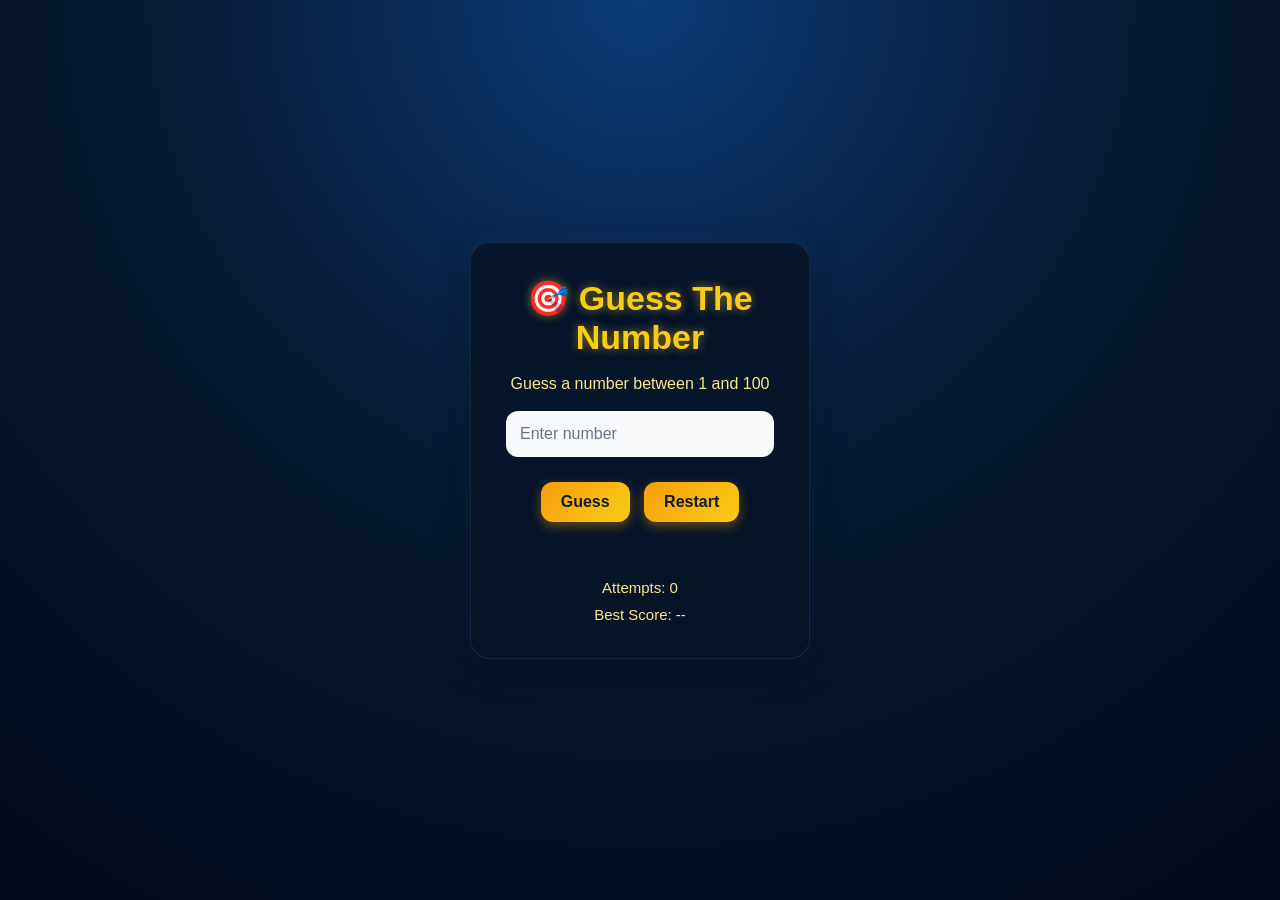
<file: index.html>
<!DOCTYPE html>
<html lang="en">
<head>
  <meta charset="UTF-8" />
  <meta name="viewport" content="width=device-width, initial-scale=1.0"/>
  <title>Guess The Number</title>

  <!-- CSS File -->
  <link rel="stylesheet" href="style.css">
</head>

<body>

  <div class="container">

    <h1>🎯 Guess The Number</h1>

    <p>Guess a number between 1 and 100</p>

    <input
      type="number"
      id="guessInput"
      placeholder="Enter number"
    />

    <button onclick="checkGuess()">Guess</button>

    <button onclick="restartGame()">Restart</button>

    <div id="message"></div>

    <div id="attempts">Attempts: 0</div>

    <div id="bestScore">Best Score: --</div>

  </div>

  <!-- JavaScript File -->
  <script src="script.js"></script>

</body>
</html>
</file>
<file: style.css>
*{
  margin: 0;
  padding: 0;
  box-sizing: border-box;
}

body {

  font-family: Arial, sans-serif;

  /* Arcade Style Background */

  background:
    radial-gradient(circle at top, #0b3b75 0%, #071a35 45%, #020817 100%);

  color: white;

  display: flex;
  justify-content: center;
  align-items: center;

  height: 100vh;
  margin: 0;
}

.container {

  /* Glass Arcade Card */

  background: rgba(8, 20, 40, 0.9);

  padding: 35px;
  border-radius: 20px;

  text-align: center;
  width: 340px;

  border: 1px solid rgba(255,255,255,0.08);

  box-shadow:
    0 8px 30px rgba(0,0,0,0.5),
    0 0 20px rgba(59,130,246,0.2);
}

h1 {

  /* Arcade Orange */

  color: #facc15;

  margin-bottom: 18px;

  font-size: 34px;
  font-weight: bold;

  text-shadow:
    0 0 10px rgba(250,204,21,0.5);
}

p {

  color: #fde68a;

  margin-bottom: 18px;

  font-size: 16px;
}

input {

  width: 100%;

  padding: 14px;

  border: none;
  border-radius: 12px;

  margin-bottom: 20px;

  font-size: 16px;

  outline: none;

  background: #f8fafc;

  color: #111827;
}

input::placeholder {

  color: #6b7280;
}

button {

  padding: 11px 20px;

  border: none;
  border-radius: 12px;

  background: linear-gradient(
    135deg,
    #f59e0b,
    #facc15
  );

  color: #111827;

  cursor: pointer;

  margin: 5px;

  font-size: 16px;
  font-weight: bold;

  transition: 0.3s ease;

  box-shadow:
    0 4px 12px rgba(245,158,11,0.4);
}

button:hover {

  transform: translateY(-2px) scale(1.03);

  box-shadow:
    0 6px 16px rgba(250,204,21,0.5);
}

#message {

  margin-top: 18px;

  font-size: 18px;
  font-weight: bold;

  min-height: 24px;
}

#attempts,
#bestScore {

  margin-top: 10px;

  color: #fde68a;

  font-size: 15px;
}
</file>
